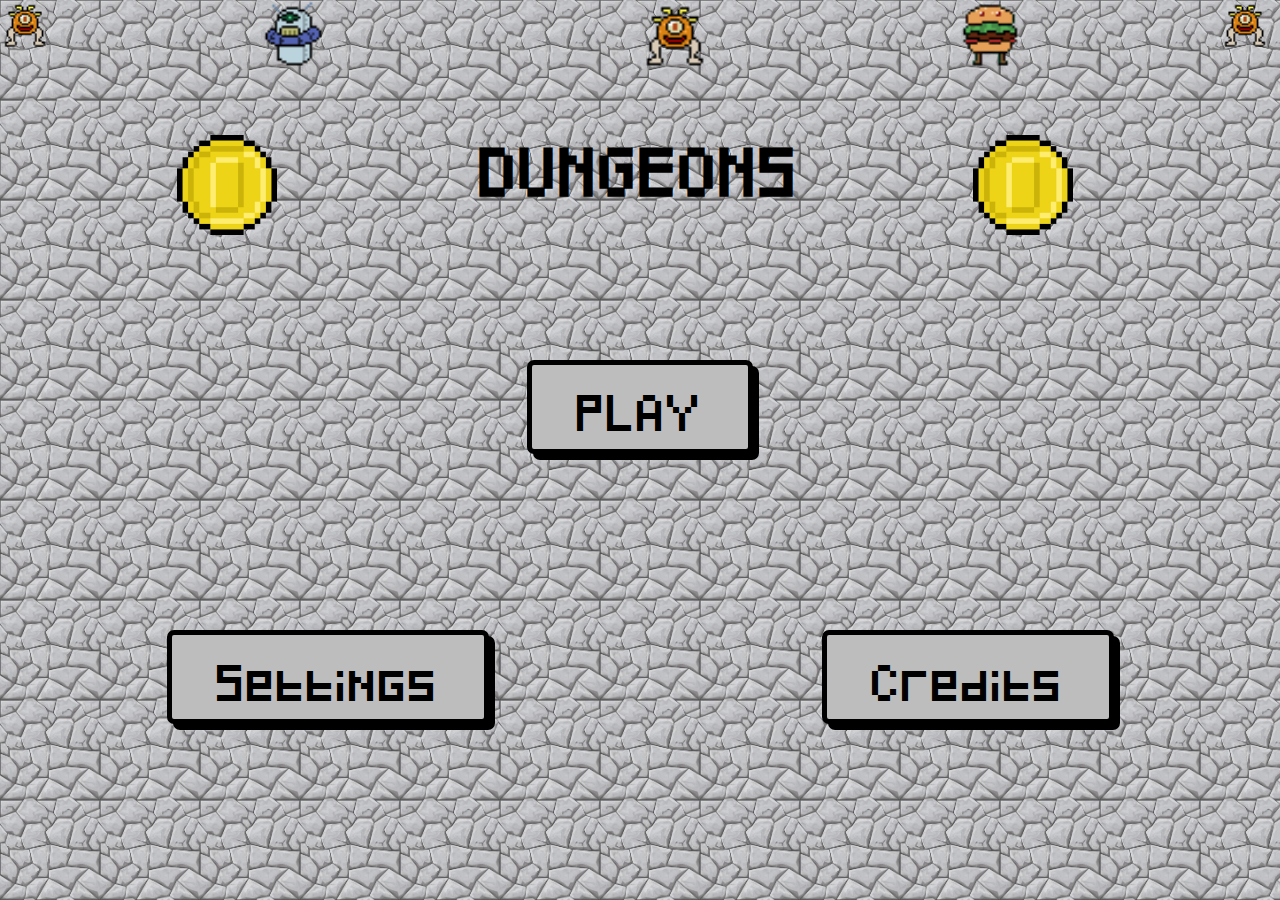
<file: index.html>
<!DOCTYPE html>
<html lang='fr'>
  <head>
    <meta charset='UTF-8' />
    <link rel='stylesheet' href='global.css'>
    <link rel='stylesheet' href='home.css'>
    <title>Dungeons</title>
  </head>

  <body>
    <img src='./ressources/images/monster1.png' alt='Monster' class='monster-background monster1' />
    <img src='./ressources/images/monster2.png' alt='Monster' class='monster-background monster2' />
    <img src='./ressources/images/monster3.png' alt='Monster' class='monster-background monster3' />
    <img src='./ressources/images/monster3.png' alt='Monster' class='monster-background monster4' />
    <img src='./ressources/images/monster3.png' alt='Monster' class='monster-background monster5' />

    <h1 class='title-home'>DUNGEONS</h1>

    <img src='./ressources/images/big-coin.png' alt='Coin' class='big-coin-home big-coin-home-left' />
    <img src='./ressources/images/big-coin.png' alt='Coin' class='big-coin-home big-coin-home-right' />

    <a href='./gameBoard/gameBoard.html'>
      <div class='play-btn-home btn'>
        PLAY
      </div>
    </a>
    <div class='wrapper-btn'>
      <a href='settings/settings.html'>
        <div class='settings-btn-home btn'>
          Settings
        </div>
      </a>
      <a href='#'>
        <div class='credits-btn-home btn'>
          Credits
        </div>
      </a>
    </div>
  </body>
</html>
</file>
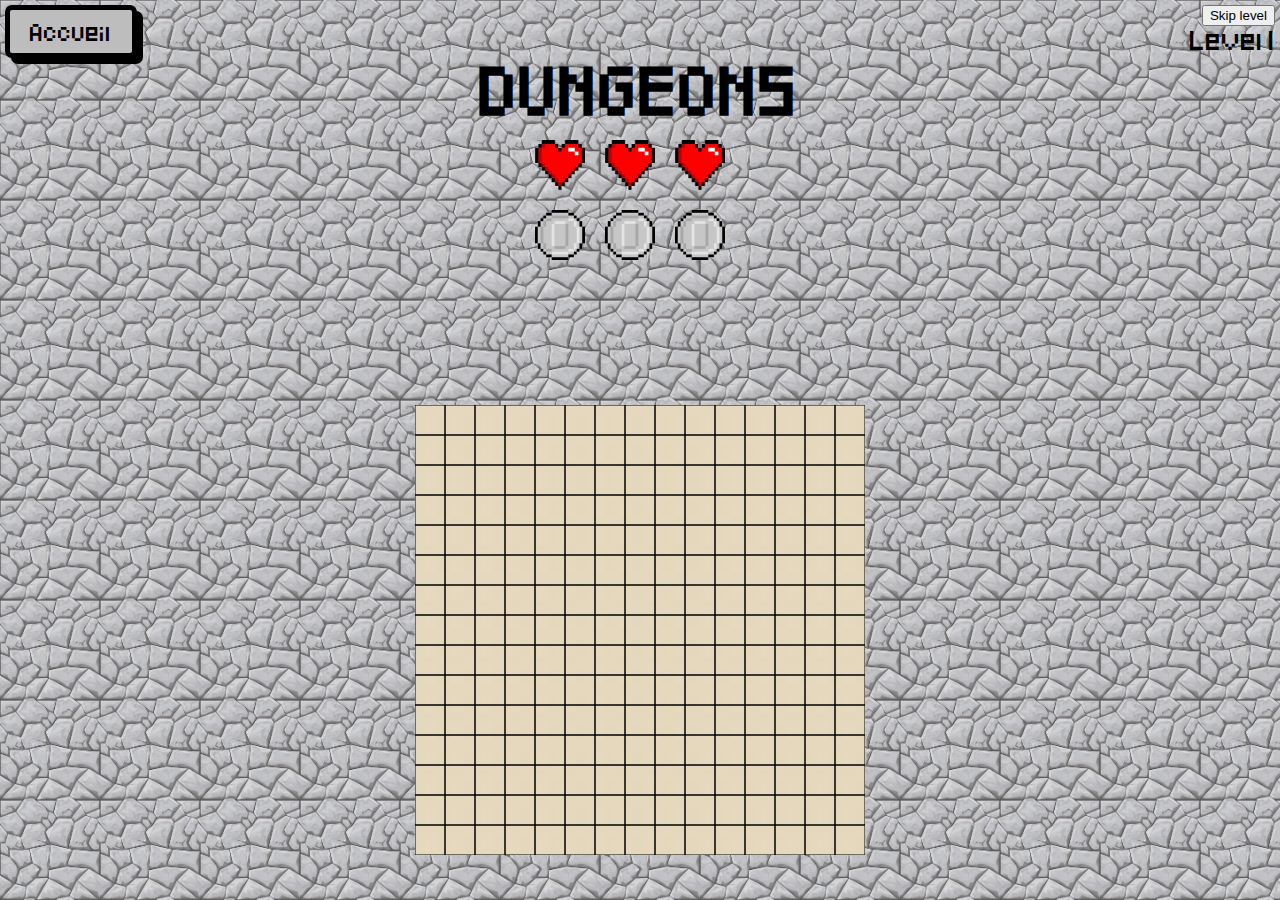
<file: gameBoard/gameBoard.html>
<!DOCTYPE html>
<html lang='fr'>
  <head>
    <meta charset='utf-8' />
    <meta name='viewport' content='width=device-width, initial-scale=1.0'>
    <meta http-equiv='X-UA-Compatible' content='ie=edge'>
    <link rel='stylesheet' href='../global.css'>
    <link rel='stylesheet' href='./gameBoard.css'>
    <title>Game</title>
  </head>

  <body>
    <h1 class='title-home'>DUNGEONS</h1>

    <button id='skipLevel'>Skip level</button>
    
    <a href='../index.html'>
      <div class='home-btn-game-board btn'>
        Accueil
      </div>
    </a>

    <div id='levelInfo'>Level </div>

    <div id='lifeWrapper'></div>
    <div id='coinCounterWrapper'></div>

    <div class='game-board'>
      <canvas id='gameBoard' width='450' height='450'></canvas>
    </div>

    <div class='phone-controller'>
      <div class='direction-wrapper'>
        <img
          id='upButton'
          class='btn-direction-controller up'
          src='../ressources/images/arrow-controller.png' /><!-- /\ -->
        <div class='buttons-x-axis-wrapper'>
          <img
            id='leftButton'
            class='btn-direction-controller left'
            src='../ressources/images/arrow-controller.png' /><!-- < -->
          <img
            id='rightButton'
            class='btn-direction-controller right'
            src='../ressources/images/arrow-controller.png' /><!-- > -->
        </div>
        <img
          id='downButton'
          class='btn-direction-controller down'
          src='../ressources/images/arrow-controller.png' /><!-- v -->
      </div>
    </div>

    <div id='modalGameOver' class='modal'>
      <div class='shadow-modal'></div>
      <div class='modal-wrapper game-over-modal'>
          <div class='content-modal content-game-over-modal'>
            <span>GAME OVER</span>
          </div>
    
          <div class='footer-modal'>
              <span class='btn-modal replay-btn-modal' onclick="window.location.reload()">REJOUER</span>
              <span class='btn-modal ok-btn-modal' onclick="window.location.href='/'">MENU</span>
          </div>
        </div>
    </div>

    <div id='modalEndGame' class='modal'>
      <div class='shadow-modal'></div>
      <div class='modal-wrapper end-game-modal'>
          <div class='content-modal content-end-game-modal'>
            <img src='../ressources/images/win.png' alt='Win' class='banner-win' />
            <br />
            <span>Tu as trouvé la sortie</span>
          </div>
    
          <div class='footer-modal'>
              <span class='btn-modal replay-btn-modal' onclick="window.location.reload()">REJOUER</span>
              <span class='btn-modal ok-btn-modal' onclick="window.location.href='/'">MENU</span>
          </div>
        </div>
    </div>

    <script type='module' src='gameBoard.js'></script>
  </body>
</html>
</file>
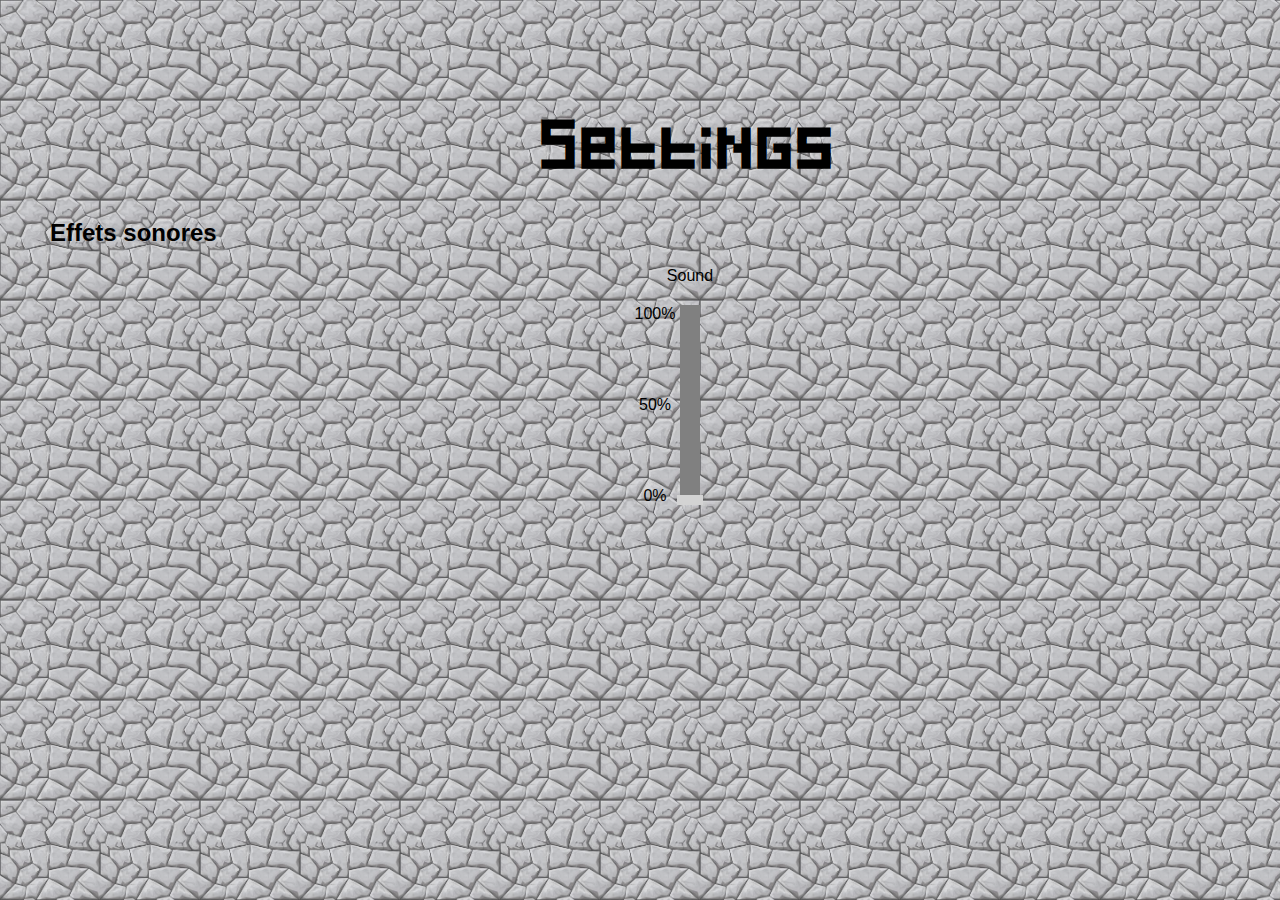
<file: settings/settings.html>
<!DOCTYPE html>
<html lang='fr'>
  <head>
    <meta charset='UTF-8' />
    <link rel='stylesheet' href='../global.css'>
    <link rel='stylesheet' href='settings.css'>
    <title>Dungeons</title>
  </head>

  <body>
    <h1 class='title-settings'>Settings</h1>

    <div>
      <h2>Effets sonores</h2>

      <div class="body">
        Sound
        
        <div id="wrapper">
           <div id="selector" class='selector'></div>
           <span class="indication">100%</span>
           <span class="indication">50%</span>
           <span class="indication">0%</span>
        </div>
      </div>
    </div>

    <script src='inputSound.js'></script>
  </body>
</html>
</file>
<file: global.css>
/**
 * --------------------
 * --- IMPORT FONTS ---
 * --------------------
 */
 @font-face {
  font-family: "Pixeled";
  src: url("./ressources/fonts/Pixeled.ttf") format("truetype");
}
/**
 * --------------------
 * --- IMPORT FONTS ---
 * --------------------
 */


body {
  position: relative;
  width: 100vw;
  height: 100vh;
  margin: 0;
  overflow-x: hidden;
  background-image: url('./ressources/images/pattern-stone.jpg');
  background-size: 100px 100px;
  background-color: rgba(165, 40, 40, 0.3);
  font-family: Arial, Helvetica, sans-serif;
}

body::before {
  content: "";
  display: block;
  position: absolute;
  z-index: -1;
  top: 0;
  left: 0;
  width: 100vw;
  height: 100vh;
  background-color: rgba(255, 255, 255, 0.3);
}

a {
  color: #000000;
  text-decoration: none;
}


/* --- BUTTONS --- */
.btn {
  text-align: center;
  font-size: 30px;
  font-family: Pixeled, Arial, sans-serif;
  border: 5px solid black;
  border-radius: 7px;
  padding: 0 45px;
  background-color: rgb(189, 189, 189);
  box-shadow: 6px 6px 0px black;
  user-select: none;
  transition: background-color .2s ease-in-out;
}

.btn:hover {
  cursor: pointer;
  background-color: rgb(223, 223, 223);
}

.btn:active {
  box-shadow: 2px 2px 0px black;
}
/* --- END BUTTONS --- */
</file>
<file: home.css>
body {
  overflow-y: hidden;
}

.title-home {
  position: absolute;
  top: 9%;
  left: 50%;
  transform: translateX(-50%);
  font-size: 40px;
  font-family: Pixeled, Arial, sans-serif;
}

.monster-background {
  position: absolute;
  z-index: 1;
}

.monster-background.monster1 {
  left: 20%;
  width: 70px;
  height: 70px;
  animation: fallingMonster1 infinite 3s ease-in-out;
}

.monster-background.monster2 {
  right: 20%;
  width: 70px;
  height: 70px;
  animation: fallingMonster2 infinite 3s ease-in-out;
}

.monster-background.monster3 {
  left: 50%;
  width: 70px;
  height: 70px;
  animation: fallingMonster3 infinite 4s ease-in-out;
}

.monster-background.monster4 {
  width: 50px;
  height: 50px;
  animation: fallingMonster4 infinite 2s ease-in-out;
}

.monster-background.monster5 {
  right: 10px;
  width: 50px;
  height: 50px;
  animation: fallingMonster4 infinite 2s ease-in-out;
}

.big-coin-home {
  position: absolute;
  z-index: 1;
  width: 100px;
  height: 100px;
  top: 15%;
  transform: translateX(-15%);
  animation: spinner linear infinite 2s;
  transform-style: preserve-3d;
}

.big-coin-home-left {
  left: 15%;
}

.big-coin-home-right {
  right: 15%;
}


/* --- BUTTONS --- */
.play-btn-home {
  position: absolute;
  z-index: 2;
  top: 40%;
  left: 50%;
  transform: translateX(-50%);
}

.wrapper-btn {
  position: absolute;
  z-index: 2;
  top: 70%;
  display: flex;
  justify-content: space-around;
  width: 100%;
}
/* --- END BUTTONS --- */

@keyframes fallingMonster1 {
  0% {
    top: -100px;
    transform: rotate(50deg);
  }
  25% {
    left: calc(20% + 50px);
    transform: rotate(-50deg);
  }
  50% {
    left: calc(20% - 50px);
    transform: rotate(50deg);
  }
  75% {
    left: calc(20% + 50px);
    transform: rotate(-50deg);
  }
  100% {
    left: calc(20% - 50px);
    top: 100%;
    transform: rotate(50deg);
  }
}

@keyframes fallingMonster2 {
  0% {
    top: -100px;
    transform: rotate(50deg);
  }
  25% {
    right: calc(20% + 50px);
    transform: rotate(-50deg);
  }
  50% {
    right: calc(20% - 50px);
    transform: rotate(50deg);
  }
  75% {
    right: calc(20% + 50px);
    transform: rotate(-50deg);
  }
  100% {
    right: calc(20% - 50px);
    top: 100%;
    transform: rotate(50deg);
  }
}

@keyframes fallingMonster3 {
  0% {
    top: -100px;
    transform: rotate(50deg);
  }
  25% {
    left: calc(50% + 50px);
    transform: rotate(-50deg);
  }
  50% {
    left: calc(50% - 50px);
    transform: rotate(360deg);
  }
  75% {
    left: calc(50% + 50px);
    transform: rotate(-50deg);
  }
  100% {
    left: calc(50% - 50px);
    top: 100%;
    transform: rotate(50deg);
  }
}

@keyframes fallingMonster4 {
  0% {
    top: -100px;
    transform: rotate(50deg);
  }
  25% {
    transform: rotate(-50deg);
  }
  50% {
    transform: rotate(360deg);
  }
  75% {
    transform: rotate(-50deg);
  }
  100% {
    top: 100%;
    transform: rotate(50deg);
  }
}

@keyframes spinner {
  from {
    transform: rotateY(0deg);
  }
  to {
    transform: rotateY(-360deg);
  }
}
</file>
<file: gameBoard/gameBoard.css>
.title-home {
  position: absolute;
  top: 0;
  left: 50%;
  transform: translateX(-50%);
  font-size: 40px;
  font-family: Pixeled, Arial, sans-serif;
}

.home-btn-game-board {
  position: absolute;
  z-index: 1;
  top: 5px;
  left: 5px;
  font-size: 14px;
  padding: 0px 20px 4px;
}

#skipLevel {
  position: absolute;
  right: 5px;
  top: 5px;
  z-index: 1;
}

#levelInfo {
  position: absolute;
  z-index: 1;
  top: 15px;
  right: 5px;
  font-family: Pixeled, Arial, sans-serif;
}

#lifeWrapper {
  position: absolute;
  top: 140px;
  width: 100%;
  margin-left: -20px;
  text-align: center;
}

.heart, .coin {
  width: 50px;
  height: 50px;
  margin-left: 20px;
}

#coinCounterWrapper {
  position: absolute;
  top: 210px;
  margin-left: -20px;
  width: 100%;
  text-align: center;
}

.game-board {
  position: relative;
  width: 100%;
  height: 100%;
}

#gameBoard {
  background-size: 450px;
  display: block;
  position: absolute;
  top: 70%;
  left: 50%;
  transform: translate(-50%, -50%);
  background: url('../ressources/images/road.png');
}


/* ------------------------ *
 * --- PHONE CONTROLLER --- *
 * ------------------------ */
.phone-controller {
  display: none;
  width: 100vw;
  margin-top: 20px;
  text-align: center;
  background-color: #757575;
  padding: 10px 0;
  border-top: 4px solid black;
  border-left: 4px solid black;
  border-right: 4px solid black;
}

.direction-wrapper {
  display: flex;
  justify-content: center;
  flex-direction: column;
  align-items: center;
}

.buttons-x-axis-wrapper {
  display: inline-block;
  margin-left: -30px;
}

.btn-direction-controller {
  width: 40px;
  padding: 0 5px;
  border-radius: 5px;
  background-color: rgba(255, 255, 255, 0.28);
}

.btn-direction-controller.up {
  margin-bottom: 3px;
  transform: rotate(180deg);
}

.btn-direction-controller.left {
  margin-left: 30px;
  transform: rotate(90deg);
}

.btn-direction-controller.right {
  margin-left: 30px;
  transform: rotate(270deg);
}

@media (max-width: 650px) {
  .phone-controller {
    display: block;
  }
}
/* ---------------------------- *
 * --- END PHONE CONTROLLER --- *
 * ---------------------------- */


/* ----------------------- *
 * --- GAME OVER MODAL --- *
 * ----------------------- */
.modal {
  display: none;
}

.shadow-modal {
  position: absolute;
  z-index: 1;
  top: 0;
  left: 0;
  width: 100vw;
  height: 100vh;
  background-color: rgba(0, 0, 0, 0.7);
}

.modal-wrapper {
  position: absolute;
  z-index: 2;
  top: 50%;
  left: 50%;
  transform: translate(-50%, -50%);
  text-align: center;
  font-family: calibri;
  background-color: white;
  border: 4px solid black;
  border-radius: 15px;
}

.modal-wrapper.game-over-modal {
  width: 400px;
  height: 200px;
}

.modal-wrapper.end-game-modal {
  width: 600px;
  height: 300px;
}

.content-modal {
  position: absolute;
  top: 40%;
  left: 50%;
  transform: translate(-50%, -50%);
  width: 100%;
  font-family: "Pixeled";
}

.content-game-over-modal {
  font-size: 30px;
}

.content-end-game-modal {
  font-size: 28px;
}

.banner-win {
  width: 90%;
  max-width: 540px;
}

.footer-modal {
  position: absolute;
  bottom: 20px;
  left: 50%;
  transform: translateX(-50%);
  margin-left: -20px;
}

.btn-modal {
  user-select: none;
  margin-left: 20px;
  padding: 0 10px;
  background-color: #cacaca;
  border: 2px solid #000;
  border-radius: 5px;
  box-shadow: 3px 3px 0px #000;
  font-size: 25px;
  font-weight: bold;
}

.btn-modal:hover {
  cursor: pointer;
  box-shadow: 2px 2px 0px #000;
}

.btn-modal:active {
  box-shadow: 1px 1px 0px #000;
}

.text {
  font-family: "Pixeled";
  font-weight: 200;
}
/* --------------------------- *
 * --- END GAME OVER MODAL --- *
 * --------------------------- */
</file>
<file: settings/settings.css>
body {
  padding: 0 50px;
}

.title-settings {
  margin-top: 0;
  padding-top: 80px;
  text-align: center;
  font-size: 40px;
  font-family: Pixeled, Arial, sans-serif;
}


.body {
  text-align: center;
  user-select: none;
}

#wrapper {
  position: relative;
  top: 20px;
  left: 50%;
  transform: translateX(-50%);
  width: 20px;
  height: 200px;
  display: flex;
  flex-direction: column;
  justify-content: space-between;
  background-color: grey;
}

.selector {
  position: absolute;
  left: -3px;
  top: 100%;
  z-index: 1;
  width: 26px;
  height: 10px;
  background-color: lightgrey;
}

.indication {
  display: block;
  margin-left: -70px;
}
</file>
